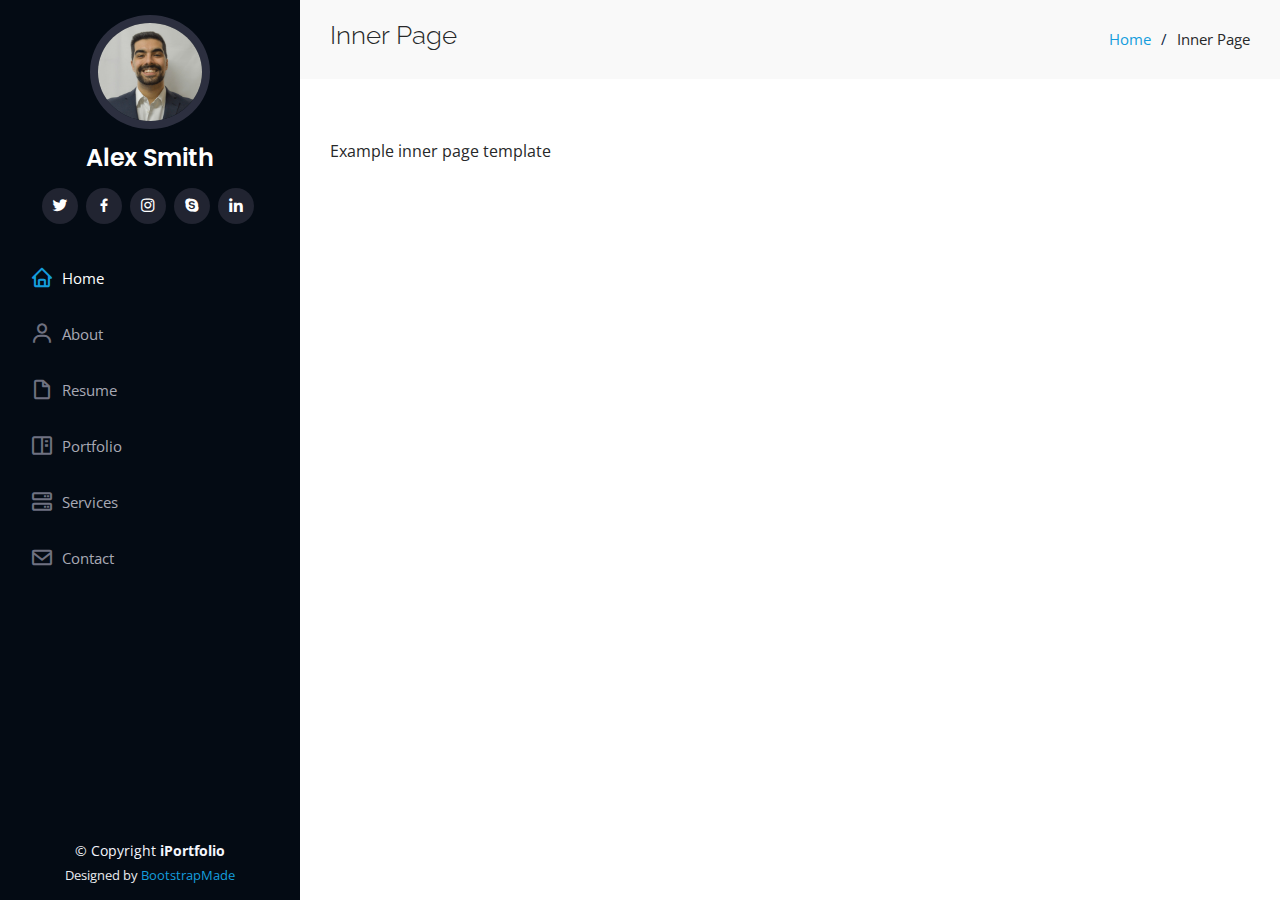
<file: inner-page.html>
<!DOCTYPE html>
<html lang="en">

<head>
  <meta charset="utf-8">
  <meta content="width=device-width, initial-scale=1.0" name="viewport">

  <title>Inner Page - iPortfolio Bootstrap Template</title>
  <meta content="" name="description">
  <meta content="" name="keywords">

  <!-- Favicons -->
  <link href="assets/img/favicon.png" rel="icon">
  <link href="assets/img/apple-touch-icon.png" rel="apple-touch-icon">

  <!-- Google Fonts -->
  <link href="https://fonts.googleapis.com/css?family=Open+Sans:300,300i,400,400i,600,600i,700,700i|Raleway:300,300i,400,400i,500,500i,600,600i,700,700i|Poppins:300,300i,400,400i,500,500i,600,600i,700,700i" rel="stylesheet">

  <!-- Vendor CSS Files -->
  <link href="assets/vendor/aos/aos.css" rel="stylesheet">
  <link href="assets/vendor/bootstrap/css/bootstrap.min.css" rel="stylesheet">
  <link href="assets/vendor/bootstrap-icons/bootstrap-icons.css" rel="stylesheet">
  <link href="assets/vendor/boxicons/css/boxicons.min.css" rel="stylesheet">
  <link href="assets/vendor/glightbox/css/glightbox.min.css" rel="stylesheet">
  <link href="assets/vendor/swiper/swiper-bundle.min.css" rel="stylesheet">

  <!-- Template Main CSS File -->
  <link href="assets/css/style.css" rel="stylesheet">

  <!-- =======================================================
  * Template Name: iPortfolio
  * Updated: Jul 27 2023 with Bootstrap v5.3.1
  * Template URL: https://bootstrapmade.com/iportfolio-bootstrap-portfolio-websites-template/
  * Author: BootstrapMade.com
  * License: https://bootstrapmade.com/license/
  ======================================================== -->
</head>

<body>

  <!-- ======= Mobile nav toggle button ======= -->
  <i class="bi bi-list mobile-nav-toggle d-xl-none"></i>

  <!-- ======= Header ======= -->
  <header id="header">
    <div class="d-flex flex-column">

      <div class="profile">
        <img src="assets/img/profile-img.jpg" alt="" class="img-fluid rounded-circle">
        <h1 class="text-light"><a href="index.html">Alex Smith</a></h1>
        <div class="social-links mt-3 text-center">
          <a href="#" class="twitter"><i class="bx bxl-twitter"></i></a>
          <a href="#" class="facebook"><i class="bx bxl-facebook"></i></a>
          <a href="#" class="instagram"><i class="bx bxl-instagram"></i></a>
          <a href="#" class="google-plus"><i class="bx bxl-skype"></i></a>
          <a href="#" class="linkedin"><i class="bx bxl-linkedin"></i></a>
        </div>
      </div>

      <nav id="navbar" class="nav-menu navbar">
        <ul>
          <li><a href="#hero" class="nav-link scrollto active"><i class="bx bx-home"></i> <span>Home</span></a></li>
          <li><a href="#about" class="nav-link scrollto"><i class="bx bx-user"></i> <span>About</span></a></li>
          <li><a href="#resume" class="nav-link scrollto"><i class="bx bx-file-blank"></i> <span>Resume</span></a></li>
          <li><a href="#portfolio" class="nav-link scrollto"><i class="bx bx-book-content"></i> <span>Portfolio</span></a></li>
          <li><a href="#services" class="nav-link scrollto"><i class="bx bx-server"></i> <span>Services</span></a></li>
          <li><a href="#contact" class="nav-link scrollto"><i class="bx bx-envelope"></i> <span>Contact</span></a></li>
        </ul>
      </nav><!-- .nav-menu -->
    </div>
  </header><!-- End Header -->

  <main id="main">

    <!-- ======= Breadcrumbs ======= -->
    <section class="breadcrumbs">
      <div class="container">

        <div class="d-flex justify-content-between align-items-center">
          <h2>Inner Page</h2>
          <ol>
            <li><a href="index.html">Home</a></li>
            <li>Inner Page</li>
          </ol>
        </div>

      </div>
    </section><!-- End Breadcrumbs -->

    <section class="inner-page">
      <div class="container">
        <p>
          Example inner page template
        </p>
      </div>
    </section>

  </main><!-- End #main -->

  <!-- ======= Footer ======= -->
  <footer id="footer">
    <div class="container">
      <div class="copyright">
        &copy; Copyright <strong><span>iPortfolio</span></strong>
      </div>
      <div class="credits">
        <!-- All the links in the footer should remain intact. -->
        <!-- You can delete the links only if you purchased the pro version. -->
        <!-- Licensing information: https://bootstrapmade.com/license/ -->
        <!-- Purchase the pro version with working PHP/AJAX contact form: https://bootstrapmade.com/iportfolio-bootstrap-portfolio-websites-template/ -->
        Designed by <a href="https://bootstrapmade.com/">BootstrapMade</a>
      </div>
    </div>
  </footer><!-- End  Footer -->

  <a href="#" class="back-to-top d-flex align-items-center justify-content-center"><i class="bi bi-arrow-up-short"></i></a>

  <!-- Vendor JS Files -->
  <script src="assets/vendor/purecounter/purecounter_vanilla.js"></script>
  <script src="assets/vendor/aos/aos.js"></script>
  <script src="assets/vendor/bootstrap/js/bootstrap.bundle.min.js"></script>
  <script src="assets/vendor/glightbox/js/glightbox.min.js"></script>
  <script src="assets/vendor/isotope-layout/isotope.pkgd.min.js"></script>
  <script src="assets/vendor/swiper/swiper-bundle.min.js"></script>
  <script src="assets/vendor/typed.js/typed.umd.js"></script>
  <script src="assets/vendor/waypoints/noframework.waypoints.js"></script>
  <script src="assets/vendor/php-email-form/validate.js"></script>

  <!-- Template Main JS File -->
  <script src="assets/js/main.js"></script>

</body>

</html>
</file>
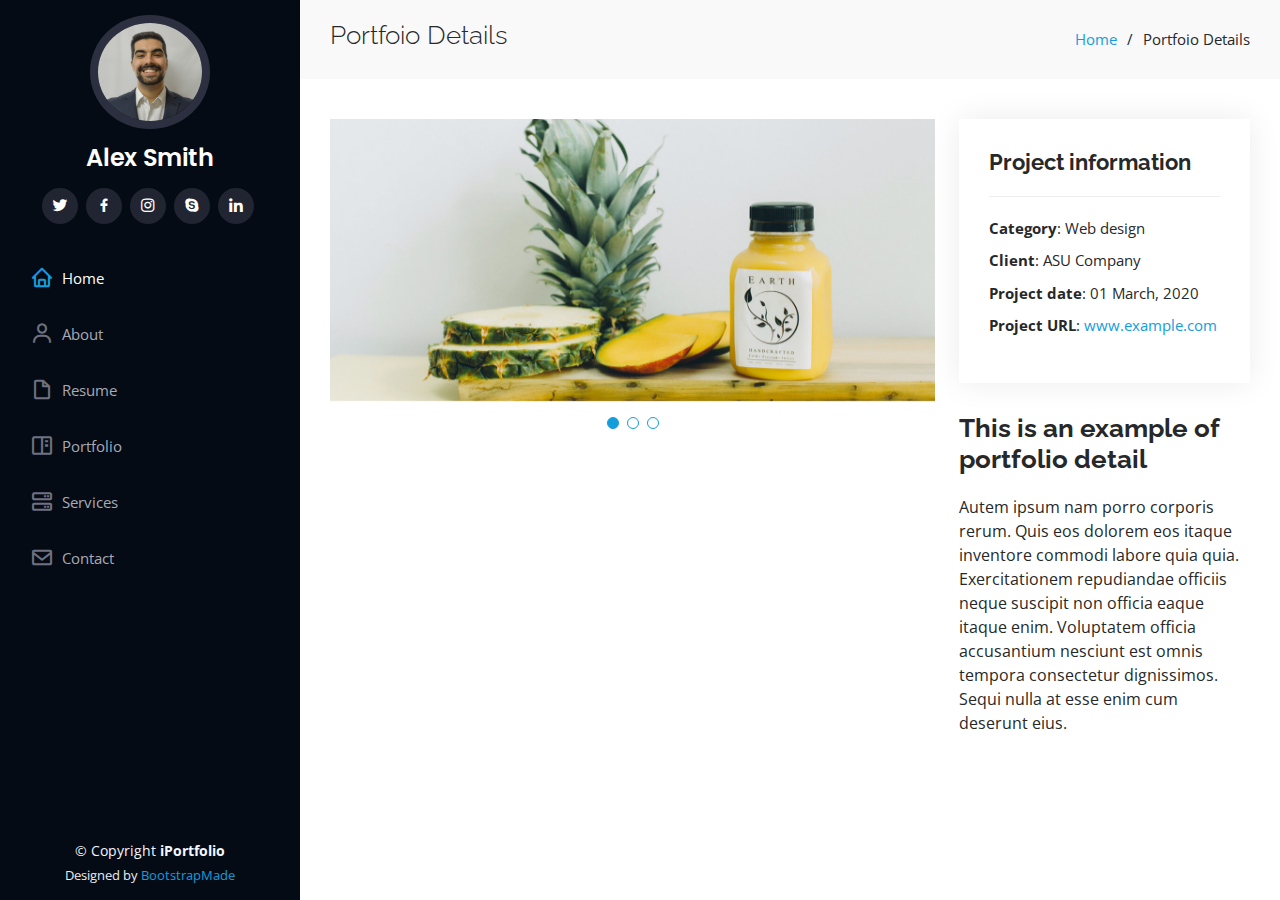
<file: portfolio-details.html>
<!DOCTYPE html>
<html lang="en">

<head>
  <meta charset="utf-8">
  <meta content="width=device-width, initial-scale=1.0" name="viewport">

  <title>Portfolio Details - iPortfolio Bootstrap Template</title>
  <meta content="" name="description">
  <meta content="" name="keywords">

  <!-- Favicons -->
  <link href="assets/img/favicon.png" rel="icon">
  <link href="assets/img/apple-touch-icon.png" rel="apple-touch-icon">

  <!-- Google Fonts -->
  <link href="https://fonts.googleapis.com/css?family=Open+Sans:300,300i,400,400i,600,600i,700,700i|Raleway:300,300i,400,400i,500,500i,600,600i,700,700i|Poppins:300,300i,400,400i,500,500i,600,600i,700,700i" rel="stylesheet">

  <!-- Vendor CSS Files -->
  <link href="assets/vendor/aos/aos.css" rel="stylesheet">
  <link href="assets/vendor/bootstrap/css/bootstrap.min.css" rel="stylesheet">
  <link href="assets/vendor/bootstrap-icons/bootstrap-icons.css" rel="stylesheet">
  <link href="assets/vendor/boxicons/css/boxicons.min.css" rel="stylesheet">
  <link href="assets/vendor/glightbox/css/glightbox.min.css" rel="stylesheet">
  <link href="assets/vendor/swiper/swiper-bundle.min.css" rel="stylesheet">

  <!-- Template Main CSS File -->
  <link href="assets/css/style.css" rel="stylesheet">

  <!-- =======================================================
  * Template Name: iPortfolio
  * Updated: Jul 27 2023 with Bootstrap v5.3.1
  * Template URL: https://bootstrapmade.com/iportfolio-bootstrap-portfolio-websites-template/
  * Author: BootstrapMade.com
  * License: https://bootstrapmade.com/license/
  ======================================================== -->
</head>

<body>

  <!-- ======= Mobile nav toggle button ======= -->
  <i class="bi bi-list mobile-nav-toggle d-xl-none"></i>

  <!-- ======= Header ======= -->
  <header id="header">
    <div class="d-flex flex-column">

      <div class="profile">
        <img src="assets/img/profile-img.jpg" alt="" class="img-fluid rounded-circle">
        <h1 class="text-light"><a href="index.html">Alex Smith</a></h1>
        <div class="social-links mt-3 text-center">
          <a href="#" class="twitter"><i class="bx bxl-twitter"></i></a>
          <a href="#" class="facebook"><i class="bx bxl-facebook"></i></a>
          <a href="#" class="instagram"><i class="bx bxl-instagram"></i></a>
          <a href="#" class="google-plus"><i class="bx bxl-skype"></i></a>
          <a href="#" class="linkedin"><i class="bx bxl-linkedin"></i></a>
        </div>
      </div>

      <nav id="navbar" class="nav-menu navbar">
        <ul>
          <li><a href="#hero" class="nav-link scrollto active"><i class="bx bx-home"></i> <span>Home</span></a></li>
          <li><a href="#about" class="nav-link scrollto"><i class="bx bx-user"></i> <span>About</span></a></li>
          <li><a href="#resume" class="nav-link scrollto"><i class="bx bx-file-blank"></i> <span>Resume</span></a></li>
          <li><a href="#portfolio" class="nav-link scrollto"><i class="bx bx-book-content"></i> <span>Portfolio</span></a></li>
          <li><a href="#services" class="nav-link scrollto"><i class="bx bx-server"></i> <span>Services</span></a></li>
          <li><a href="#contact" class="nav-link scrollto"><i class="bx bx-envelope"></i> <span>Contact</span></a></li>
        </ul>
      </nav><!-- .nav-menu -->
    </div>
  </header><!-- End Header -->

  <main id="main">

    <!-- ======= Breadcrumbs ======= -->
    <section id="breadcrumbs" class="breadcrumbs">
      <div class="container">

        <div class="d-flex justify-content-between align-items-center">
          <h2>Portfoio Details</h2>
          <ol>
            <li><a href="index.html">Home</a></li>
            <li>Portfoio Details</li>
          </ol>
        </div>

      </div>
    </section><!-- End Breadcrumbs -->

    <!-- ======= Portfolio Details Section ======= -->
    <section id="portfolio-details" class="portfolio-details">
      <div class="container">

        <div class="row gy-4">

          <div class="col-lg-8">
            <div class="portfolio-details-slider swiper">
              <div class="swiper-wrapper align-items-center">

                <div class="swiper-slide">
                  <img src="assets/img/portfolio/portfolio-details-1.jpg" alt="">
                </div>

                <div class="swiper-slide">
                  <img src="assets/img/portfolio/portfolio-details-2.jpg" alt="">
                </div>

                <div class="swiper-slide">
                  <img src="assets/img/portfolio/portfolio-details-3.jpg" alt="">
                </div>

              </div>
              <div class="swiper-pagination"></div>
            </div>
          </div>

          <div class="col-lg-4">
            <div class="portfolio-info">
              <h3>Project information</h3>
              <ul>
                <li><strong>Category</strong>: Web design</li>
                <li><strong>Client</strong>: ASU Company</li>
                <li><strong>Project date</strong>: 01 March, 2020</li>
                <li><strong>Project URL</strong>: <a href="#">www.example.com</a></li>
              </ul>
            </div>
            <div class="portfolio-description">
              <h2>This is an example of portfolio detail</h2>
              <p>
                Autem ipsum nam porro corporis rerum. Quis eos dolorem eos itaque inventore commodi labore quia quia. Exercitationem repudiandae officiis neque suscipit non officia eaque itaque enim. Voluptatem officia accusantium nesciunt est omnis tempora consectetur dignissimos. Sequi nulla at esse enim cum deserunt eius.
              </p>
            </div>
          </div>

        </div>

      </div>
    </section><!-- End Portfolio Details Section -->

  </main><!-- End #main -->

  <!-- ======= Footer ======= -->
  <footer id="footer">
    <div class="container">
      <div class="copyright">
        &copy; Copyright <strong><span>iPortfolio</span></strong>
      </div>
      <div class="credits">
        <!-- All the links in the footer should remain intact. -->
        <!-- You can delete the links only if you purchased the pro version. -->
        <!-- Licensing information: https://bootstrapmade.com/license/ -->
        <!-- Purchase the pro version with working PHP/AJAX contact form: https://bootstrapmade.com/iportfolio-bootstrap-portfolio-websites-template/ -->
        Designed by <a href="https://bootstrapmade.com/">BootstrapMade</a>
      </div>
    </div>
  </footer><!-- End  Footer -->

  <a href="#" class="back-to-top d-flex align-items-center justify-content-center"><i class="bi bi-arrow-up-short"></i></a>

  <!-- Vendor JS Files -->
  <script src="assets/vendor/purecounter/purecounter_vanilla.js"></script>
  <script src="assets/vendor/aos/aos.js"></script>
  <script src="assets/vendor/bootstrap/js/bootstrap.bundle.min.js"></script>
  <script src="assets/vendor/glightbox/js/glightbox.min.js"></script>
  <script src="assets/vendor/isotope-layout/isotope.pkgd.min.js"></script>
  <script src="assets/vendor/swiper/swiper-bundle.min.js"></script>
  <script src="assets/vendor/typed.js/typed.umd.js"></script>
  <script src="assets/vendor/waypoints/noframework.waypoints.js"></script>
  <script src="assets/vendor/php-email-form/validate.js"></script>

  <!-- Template Main JS File -->
  <script src="assets/js/main.js"></script>

</body>

</html>
</file>
<file: assets/css/style.css>
/**
* Template Name: iPortfolio
* Updated: Jul 27 2023 with Bootstrap v5.3.1
* Template URL: https://bootstrapmade.com/iportfolio-bootstrap-portfolio-websites-template/
* Author: BootstrapMade.com
* License: https://bootstrapmade.com/license/
*/

/*--------------------------------------------------------------
# General
--------------------------------------------------------------*/
body {
  font-family: "Open Sans", sans-serif;
  color: #272829;
}

a {
  color: #149ddd;
  text-decoration: none;
}

a:hover {
  color: #37b3ed;
  text-decoration: none;
}

h1,
h2,
h3,
h4,
h5,
h6 {
  font-family: "Raleway", sans-serif;
}

/*--------------------------------------------------------------
# Back to top button
--------------------------------------------------------------*/
.back-to-top {
  position: fixed;
  visibility: hidden;
  opacity: 0;
  right: 15px;
  bottom: 15px;
  z-index: 996;
  background: #149ddd;
  width: 40px;
  height: 40px;
  border-radius: 50px;
  transition: all 0.4s;
}

.back-to-top i {
  font-size: 28px;
  color: #fff;
  line-height: 0;
}

.back-to-top:hover {
  background: #2eafec;
  color: #fff;
}

.back-to-top.active {
  visibility: visible;
  opacity: 1;
}

/*--------------------------------------------------------------
# Header
--------------------------------------------------------------*/
#header {
  position: fixed;
  top: 0;
  left: 0;
  bottom: 0;
  width: 300px;
  transition: all ease-in-out 0.5s;
  z-index: 9997;
  transition: all 0.5s;
  padding: 0 15px;
  background: #040b14;
  overflow-y: auto;
}

#header .profile img {
  margin: 15px auto;
  display: block;
  width: 120px;
  border: 8px solid #2c2f3f;
}

#header .profile h1 {
  font-size: 24px;
  margin: 0;
  padding: 0;
  font-weight: 600;
  -moz-text-align-last: center;
  text-align-last: center;
  font-family: "Poppins", sans-serif;
}

#header .profile h1 a,
#header .profile h1 a:hover {
  color: #fff;
  text-decoration: none;
}

#header .profile .social-links a {
  font-size: 18px;
  display: inline-block;
  background: #212431;
  color: #fff;
  line-height: 1;
  padding: 8px 0;
  margin-right: 4px;
  border-radius: 50%;
  text-align: center;
  width: 36px;
  height: 36px;
  transition: 0.3s;
}

#header .profile .social-links a:hover {
  background: #149ddd;
  color: #fff;
  text-decoration: none;
}

#main {
  margin-left: 300px;
}

.container,
.container-fluid {
  padding-left: 30px;
  padding-right: 30px;
}

@media (max-width: 1199px) {
  #header {
    left: -300px;
  }

  #main {
    margin-left: 0;
  }

  .container,
  .container-fluid {
    padding-left: 12px;
    padding-right: 12px;
  }
}

/*--------------------------------------------------------------
# Navigation Menu
--------------------------------------------------------------*/
/* Desktop Navigation */
.nav-menu {
  padding: 30px 0 0 0;
}

.nav-menu * {
  margin: 0;
  padding: 0;
  list-style: none;
}

.nav-menu>ul>li {
  position: relative;
  white-space: nowrap;
}

.nav-menu a,
.nav-menu a:focus {
  display: flex;
  align-items: center;
  color: #a8a9b4;
  padding: 12px 15px;
  margin-bottom: 8px;
  transition: 0.3s;
  font-size: 15px;
}

.nav-menu a i,
.nav-menu a:focus i {
  font-size: 24px;
  padding-right: 8px;
  color: #6f7180;
}

.nav-menu a:hover,
.nav-menu .active,
.nav-menu .active:focus,
.nav-menu li:hover>a {
  text-decoration: none;
  color: #fff;
}

.nav-menu a:hover i,
.nav-menu .active i,
.nav-menu .active:focus i,
.nav-menu li:hover>a i {
  color: #149ddd;
}

/* Mobile Navigation */
.mobile-nav-toggle {
  position: fixed;
  right: 15px;
  top: 15px;
  z-index: 9998;
  border: 0;
  font-size: 24px;
  transition: all 0.4s;
  outline: none !important;
  background-color: #149ddd;
  color: #fff;
  width: 40px;
  height: 40px;
  display: inline-flex;
  align-items: center;
  justify-content: center;
  line-height: 0;
  border-radius: 50px;
  cursor: pointer;
}

.mobile-nav-active {
  overflow: hidden;
}

.mobile-nav-active #header {
  left: 0;
}

/*--------------------------------------------------------------
# Hero Section
--------------------------------------------------------------*/
#hero {
  width: 100%;
  height: 100vh;
  background: url("../img/hero-bg.jpg") top center;
  background-size: cover;
}

#hero:before {
  content: "";
  background: rgba(5, 13, 24, 0.3);
  position: absolute;
  bottom: 0;
  top: 0;
  left: 0;
  right: 0;
  z-index: 1;
}

#hero .hero-container {
  position: relative;
  z-index: 2;
  min-width: 300px;
}

#hero h1 {
  margin: 0 0 10px 0;
  font-size: 64px;
  font-weight: 700;
  line-height: 56px;
  color: #fff;
}

#hero p {
  color: #fff;
  margin-bottom: 50px;
  font-size: 26px;
  font-family: "Poppins", sans-serif;
}

#hero p span {
  color: #fff;
  padding-bottom: 4px;
  letter-spacing: 1px;
  border-bottom: 3px solid #149ddd;
}

@media (min-width: 1024px) {
  #hero {
    background-attachment: fixed;
  }
}

@media (max-width: 768px) {
  #hero h1 {
    font-size: 28px;
    line-height: 36px;
  }

  #hero h2 {
    font-size: 18px;
    line-height: 24px;
    margin-bottom: 30px;
  }
}

/*--------------------------------------------------------------
# Sections General
--------------------------------------------------------------*/
section {
  padding: 60px 0;
  overflow: hidden;
}

.section-bg {
  background: #f5f8fd;
}

.section-title {
  padding-bottom: 30px;
}

.section-title h2 {
  font-size: 32px;
  font-weight: bold;
  margin-bottom: 20px;
  padding-bottom: 20px;
  position: relative;
  color: #173b6c;
}

.section-title h2::after {
  content: "";
  position: absolute;
  display: block;
  width: 50px;
  height: 3px;
  background: #149ddd;
  bottom: 0;
  left: 0;
}

.section-title p {
  margin-bottom: 0;
}

/*--------------------------------------------------------------
# About
--------------------------------------------------------------*/
.about .content h3 {
  font-weight: 700;
  font-size: 26px;
  color: #173b6c;
}

.about .content ul {
  list-style: none;
  padding: 0;
}

.about .content ul li {
  margin-bottom: 20px;
  display: flex;
  align-items: center;
}

.about .content ul strong {
  margin-right: 10px;
}

.about .content ul i {
  font-size: 16px;
  margin-right: 5px;
  color: #149ddd;
  line-height: 0;
}

.about .content p:last-child {
  margin-bottom: 0;
}

/*--------------------------------------------------------------
# Facts
--------------------------------------------------------------*/
.facts {
  padding-bottom: 30px;
}

.facts .count-box {
  padding: 30px;
  width: 100%;
}

.facts .count-box i {
  display: block;
  font-size: 44px;
  color: #149ddd;
  float: left;
  line-height: 0;
}

.facts .count-box span {
  font-size: 48px;
  line-height: 40px;
  display: block;
  font-weight: 700;
  color: #050d18;
  margin-left: 60px;
}

.facts .count-box p {
  padding: 15px 0 0 0;
  margin: 0 0 0 60px;
  font-family: "Raleway", sans-serif;
  font-size: 14px;
  color: #122f57;
}

.facts .count-box a {
  font-weight: 600;
  display: block;
  margin-top: 20px;
  color: #122f57;
  font-size: 15px;
  font-family: "Poppins", sans-serif;
  transition: ease-in-out 0.3s;
}

.facts .count-box a:hover {
  color: #1f5297;
}

/*--------------------------------------------------------------
# Akills
--------------------------------------------------------------*/
.skills .progress {
  height: 60px;
  display: block;
  background: none;
  border-radius: 0;
}

.skills .progress .skill {
  padding: 0;
  margin: 0 0 6px 0;
  text-transform: uppercase;
  display: block;
  font-weight: 600;
  font-family: "Poppins", sans-serif;
  color: #050d18;
}

.skills .progress .skill .val {
  float: right;
  font-style: normal;
}

.skills .progress-bar-wrap {
  background: #dce8f8;
  height: 10px;
}

.skills .progress-bar {
  width: 1px;
  height: 10px;
  transition: 0.9s;
  background-color: #149ddd;
}

/*--------------------------------------------------------------
# Resume
--------------------------------------------------------------*/

.downloadable a {
  background: #149ddd;
  border: 0;
  padding: 10px 24px;
  color: #fff;
  transition: 0.4s;
  border-radius: 4px;
}

.resume .resume-title {
  font-size: 26px;
  font-weight: 700;
  margin-top: 20px;
  margin-bottom: 20px;
  color: #050d18;
}

.resume .resume-item {
  padding: 0 0 20px 20px;
  margin-top: -2px;
  border-left: 2px solid #1f5297;
  position: relative;
}

.resume .resume-item h4 {
  line-height: 18px;
  font-size: 18px;
  font-weight: 600;
  text-transform: uppercase;
  font-family: "Poppins", sans-serif;
  color: #050d18;
  margin-bottom: 10px;
}

.resume .resume-item h5 {
  font-size: 16px;
  background: #e4edf9;
  padding: 5px 15px;
  display: inline-block;
  font-weight: 600;
  margin-bottom: 10px;
}

.resume .resume-item ul {
  padding-left: 20px;
}

.resume .resume-item ul li {
  padding-bottom: 10px;
}

.resume .resume-item:last-child {
  padding-bottom: 0;
}

.resume .resume-item::before {
  content: "";
  position: absolute;
  width: 16px;
  height: 16px;
  border-radius: 50px;
  left: -9px;
  top: 0;
  background: #fff;
  border: 2px solid #1f5297;
}

/*--------------------------------------------------------------
# Portfolio
--------------------------------------------------------------*/
.portfolio .portfolio-item {
  margin-bottom: 30px;
}

.portfolio #portfolio-flters {
  padding: 0;
  margin: 0 auto 35px auto;
  list-style: none;
  text-align: center;
  background: #fff;
  border-radius: 50px;
  padding: 2px 15px;
}

.portfolio #portfolio-flters li {
  cursor: pointer;
  display: inline-block;
  padding: 10px 15px 8px 15px;
  font-size: 14px;
  font-weight: 600;
  line-height: 1;
  text-transform: uppercase;
  color: #272829;
  margin-bottom: 5px;
  transition: all 0.3s ease-in-out;
}

.portfolio #portfolio-flters li:hover,
.portfolio #portfolio-flters li.filter-active {
  color: #149ddd;
}

.portfolio #portfolio-flters li:last-child {
  margin-right: 0;
}

.portfolio .portfolio-wrap {
  transition: 0.3s;
  position: relative;
  overflow: hidden;
  z-index: 1;
}

.portfolio .portfolio-wrap::before {
  content: "";
  background: rgba(255, 255, 255, 0.5);
  position: absolute;
  left: 0;
  right: 0;
  top: 0;
  bottom: 0;
  transition: all ease-in-out 0.3s;
  z-index: 2;
  opacity: 0;
}

.portfolio .portfolio-wrap .portfolio-links {
  opacity: 1;
  left: 0;
  right: 0;
  bottom: -60px;
  z-index: 3;
  position: absolute;
  transition: all ease-in-out 0.3s;
  display: flex;
  justify-content: center;
}

.portfolio .portfolio-wrap .portfolio-links a {
  color: #fff;
  font-size: 28px;
  text-align: center;
  background: rgba(20, 157, 221, 0.75);
  transition: 0.3s;
  width: 50%;
}

.portfolio .portfolio-wrap .portfolio-links a:hover {
  background: rgba(20, 157, 221, 0.95);
}

.portfolio .portfolio-wrap .portfolio-links a+a {
  border-left: 1px solid #37b3ed;
}

.portfolio .portfolio-wrap:hover::before {
  top: 0;
  left: 0;
  right: 0;
  bottom: 0;
  opacity: 1;
}

.portfolio .portfolio-wrap:hover .portfolio-links {
  opacity: 1;
  bottom: 0;
}

/*--------------------------------------------------------------
# Portfolio Details
--------------------------------------------------------------*/
.portfolio-details {
  padding-top: 40px;
}

.portfolio-details .portfolio-details-slider img {
  width: 100%;
}

.portfolio-details .portfolio-details-slider .swiper-pagination {
  margin-top: 20px;
  position: relative;
}

.portfolio-details .portfolio-details-slider .swiper-pagination .swiper-pagination-bullet {
  width: 12px;
  height: 12px;
  background-color: #fff;
  opacity: 1;
  border: 1px solid #149ddd;
}

.portfolio-details .portfolio-details-slider .swiper-pagination .swiper-pagination-bullet-active {
  background-color: #149ddd;
}

.portfolio-details .portfolio-info {
  padding: 30px;
  box-shadow: 0px 0 30px rgba(5, 13, 24, 0.08);
}

.portfolio-details .portfolio-info h3 {
  font-size: 22px;
  font-weight: 700;
  margin-bottom: 20px;
  padding-bottom: 20px;
  border-bottom: 1px solid #eee;
}

.portfolio-details .portfolio-info ul {
  list-style: none;
  padding: 0;
  font-size: 15px;
}

.portfolio-details .portfolio-info ul li+li {
  margin-top: 10px;
}

.portfolio-details .portfolio-description {
  padding-top: 30px;
}

.portfolio-details .portfolio-description h2 {
  font-size: 26px;
  font-weight: 700;
  margin-bottom: 20px;
}

.portfolio-details .portfolio-description p {
  padding: 0;
}

/*--------------------------------------------------------------
# Services
--------------------------------------------------------------*/
.services .icon-box {
  margin-bottom: 20px;
}

.services .icon {
  float: left;
  display: flex;
  align-items: center;
  justify-content: center;
  width: 54px;
  height: 54px;
  background: #149ddd;
  border-radius: 50%;
  transition: 0.5s;
  border: 1px solid #149ddd;
}

.services .icon i {
  color: #fff;
  font-size: 24px;
  line-height: 0;
}

.services .icon-box:hover .icon {
  background: #fff;
}

.services .icon-box:hover .icon i {
  color: #149ddd;
}

.services .title {
  margin-left: 80px;
  font-weight: 700;
  margin-bottom: 15px;
  font-size: 18px;
}

.services .title a {
  color: #343a40;
}

.services .title a:hover {
  color: #149ddd;
}

.services .description {
  margin-left: 80px;
  line-height: 24px;
  font-size: 14px;
}

/*--------------------------------------------------------------
# Testimonials
--------------------------------------------------------------*/
.testimonials .testimonials-carousel,
.testimonials .testimonials-slider {
  overflow: hidden;
}

.testimonials .testimonial-item {
  box-sizing: content-box;
  text-align: center;
  min-height: 320px;
}

.testimonials .testimonial-item .testimonial-img {
  width: 90px;
  border-radius: 50%;
  margin: 0 auto;
}

.testimonials .testimonial-item h3 {
  font-size: 18px;
  font-weight: bold;
  margin: 10px 0 5px 0;
  color: #111;
}

.testimonials .testimonial-item h4 {
  font-size: 14px;
  color: #999;
  margin: 0;
}

.testimonials .testimonial-item .quote-icon-left,
.testimonials .testimonial-item .quote-icon-right {
  color: #c3e8fa;
  font-size: 26px;
}

.testimonials .testimonial-item .quote-icon-left {
  display: inline-block;
  left: -5px;
  position: relative;
}

.testimonials .testimonial-item .quote-icon-right {
  display: inline-block;
  right: -5px;
  position: relative;
  top: 10px;
}

.testimonials .testimonial-item p {
  font-style: italic;
  margin: 0 15px 15px 15px;
  padding: 20px;
  background: #fff;
  position: relative;
  margin-bottom: 35px;
  border-radius: 6px;
  box-shadow: 0px 2px 15px rgba(0, 0, 0, 0.1);
}

.testimonials .testimonial-item p::after {
  content: "";
  width: 0;
  height: 0;
  border-top: 20px solid #fff;
  border-right: 20px solid transparent;
  border-left: 20px solid transparent;
  position: absolute;
  bottom: -20px;
  left: calc(50% - 20px);
}

.testimonials .swiper-pagination {
  margin-top: 20px;
  position: relative;
}

.testimonials .swiper-pagination .swiper-pagination-bullet {
  width: 12px;
  height: 12px;
  background-color: #fff;
  opacity: 1;
  border: 1px solid #149ddd;
}

.testimonials .swiper-pagination .swiper-pagination-bullet-active {
  background-color: #149ddd;
}

/*--------------------------------------------------------------
# Contact
--------------------------------------------------------------*/
.contact {
  padding-bottom: 130px;
}

.contact .info {
  padding: 30px;
  background: #fff;
  width: 100%;
  box-shadow: 0 0 24px 0 rgba(0, 0, 0, 0.12);
}

.contact .info i {
  font-size: 20px;
  color: #149ddd;
  float: left;
  width: 44px;
  height: 44px;
  background: #dff3fc;
  display: flex;
  justify-content: center;
  align-items: center;
  border-radius: 50px;
  transition: all 0.3s ease-in-out;
}

.contact .info h4 {
  padding: 0 0 0 60px;
  font-size: 22px;
  font-weight: 600;
  margin-bottom: 5px;
  color: #050d18;
}

.contact .info p {
  padding: 0 0 10px 60px;
  margin-bottom: 20px;
  font-size: 14px;
  color: #173b6c;
}

.contact .info .email p {
  padding-top: 5px;
}

.contact .info .social-links {
  padding-left: 60px;
}

.contact .info .social-links a {
  font-size: 18px;
  display: inline-block;
  background: #333;
  color: #fff;
  line-height: 1;
  padding: 8px 0;
  border-radius: 50%;
  text-align: center;
  width: 36px;
  height: 36px;
  transition: 0.3s;
  margin-right: 10px;
}

.contact .info .social-links a:hover {
  background: #149ddd;
  color: #fff;
}

.contact .info .email:hover i,
.contact .info .address:hover i,
.contact .info .phone:hover i {
  background: #149ddd;
  color: #fff;
}

.contact .php-email-form {
  width: 100%;
  padding: 30px;
  background: #fff;
  box-shadow: 0 0 24px 0 rgba(0, 0, 0, 0.12);
}

.contact .php-email-form .form-group {
  padding-bottom: 8px;
}

.contact .php-email-form .validate {
  display: none;
  color: red;
  margin: 0 0 15px 0;
  font-weight: 400;
  font-size: 13px;
}

.contact .php-email-form .error-message {
  display: none;
  color: #fff;
  background: #ed3c0d;
  text-align: left;
  padding: 15px;
  font-weight: 600;
}

.contact .php-email-form .error-message br+br {
  margin-top: 25px;
}

.contact .php-email-form .sent-message {
  display: none;
  color: #fff;
  background: #18d26e;
  text-align: center;
  padding: 15px;
  font-weight: 600;
}

.contact .php-email-form .loading {
  display: none;
  background: #fff;
  text-align: center;
  padding: 15px;
}

.contact .php-email-form .loading:before {
  content: "";
  display: inline-block;
  border-radius: 50%;
  width: 24px;
  height: 24px;
  margin: 0 10px -6px 0;
  border: 3px solid #18d26e;
  border-top-color: #eee;
  animation: animate-loading 1s linear infinite;
}

.contact .php-email-form .form-group {
  margin-bottom: 15px;
}

.contact .php-email-form label {
  padding-bottom: 8px;
}

.contact .php-email-form input,
.contact .php-email-form textarea {
  border-radius: 0;
  box-shadow: none;
  font-size: 14px;
}

.contact .php-email-form input {
  height: 44px;
}

.contact .php-email-form textarea {
  padding: 10px 15px;
}

.contact .php-email-form button[type=submit] {
  background: #149ddd;
  border: 0;
  padding: 10px 24px;
  color: #fff;
  transition: 0.4s;
  border-radius: 4px;
}

.contact .php-email-form button[type=submit]:hover {
  background: #37b3ed;
}

@keyframes animate-loading {
  0% {
    transform: rotate(0deg);
  }

  100% {
    transform: rotate(360deg);
  }
}

/*--------------------------------------------------------------
# Breadcrumbs
--------------------------------------------------------------*/
.breadcrumbs {
  padding: 20px 0;
  background: #f9f9f9;
}

.breadcrumbs h2 {
  font-size: 26px;
  font-weight: 300;
}

.breadcrumbs ol {
  display: flex;
  flex-wrap: wrap;
  list-style: none;
  padding: 0;
  margin: 0;
  font-size: 15px;
}

.breadcrumbs ol li+li {
  padding-left: 10px;
}

.breadcrumbs ol li+li::before {
  display: inline-block;
  padding-right: 10px;
  color: #0e2442;
  content: "/";
}

@media (max-width: 768px) {
  .breadcrumbs .d-flex {
    display: block !important;
  }

  .breadcrumbs ol {
    display: block;
  }

  .breadcrumbs ol li {
    display: inline-block;
  }
}

/*--------------------------------------------------------------
# Footer
--------------------------------------------------------------*/
#footer {
  padding: 15px;
  color: #f4f6fd;
  font-size: 14px;
  position: fixed;
  left: 0;
  bottom: 0;
  width: 300px;
  z-index: 9999;
  background: #040b14;
}

#footer .copyright {
  text-align: center;
}

#footer .credits {
  padding-top: 5px;
  text-align: center;
  font-size: 13px;
  color: #eaebf0;
}

@media (max-width: 1199px) {
  #footer {
    position: static;
    width: auto;
    padding-right: 20px 15px;
  }
}
</file>
